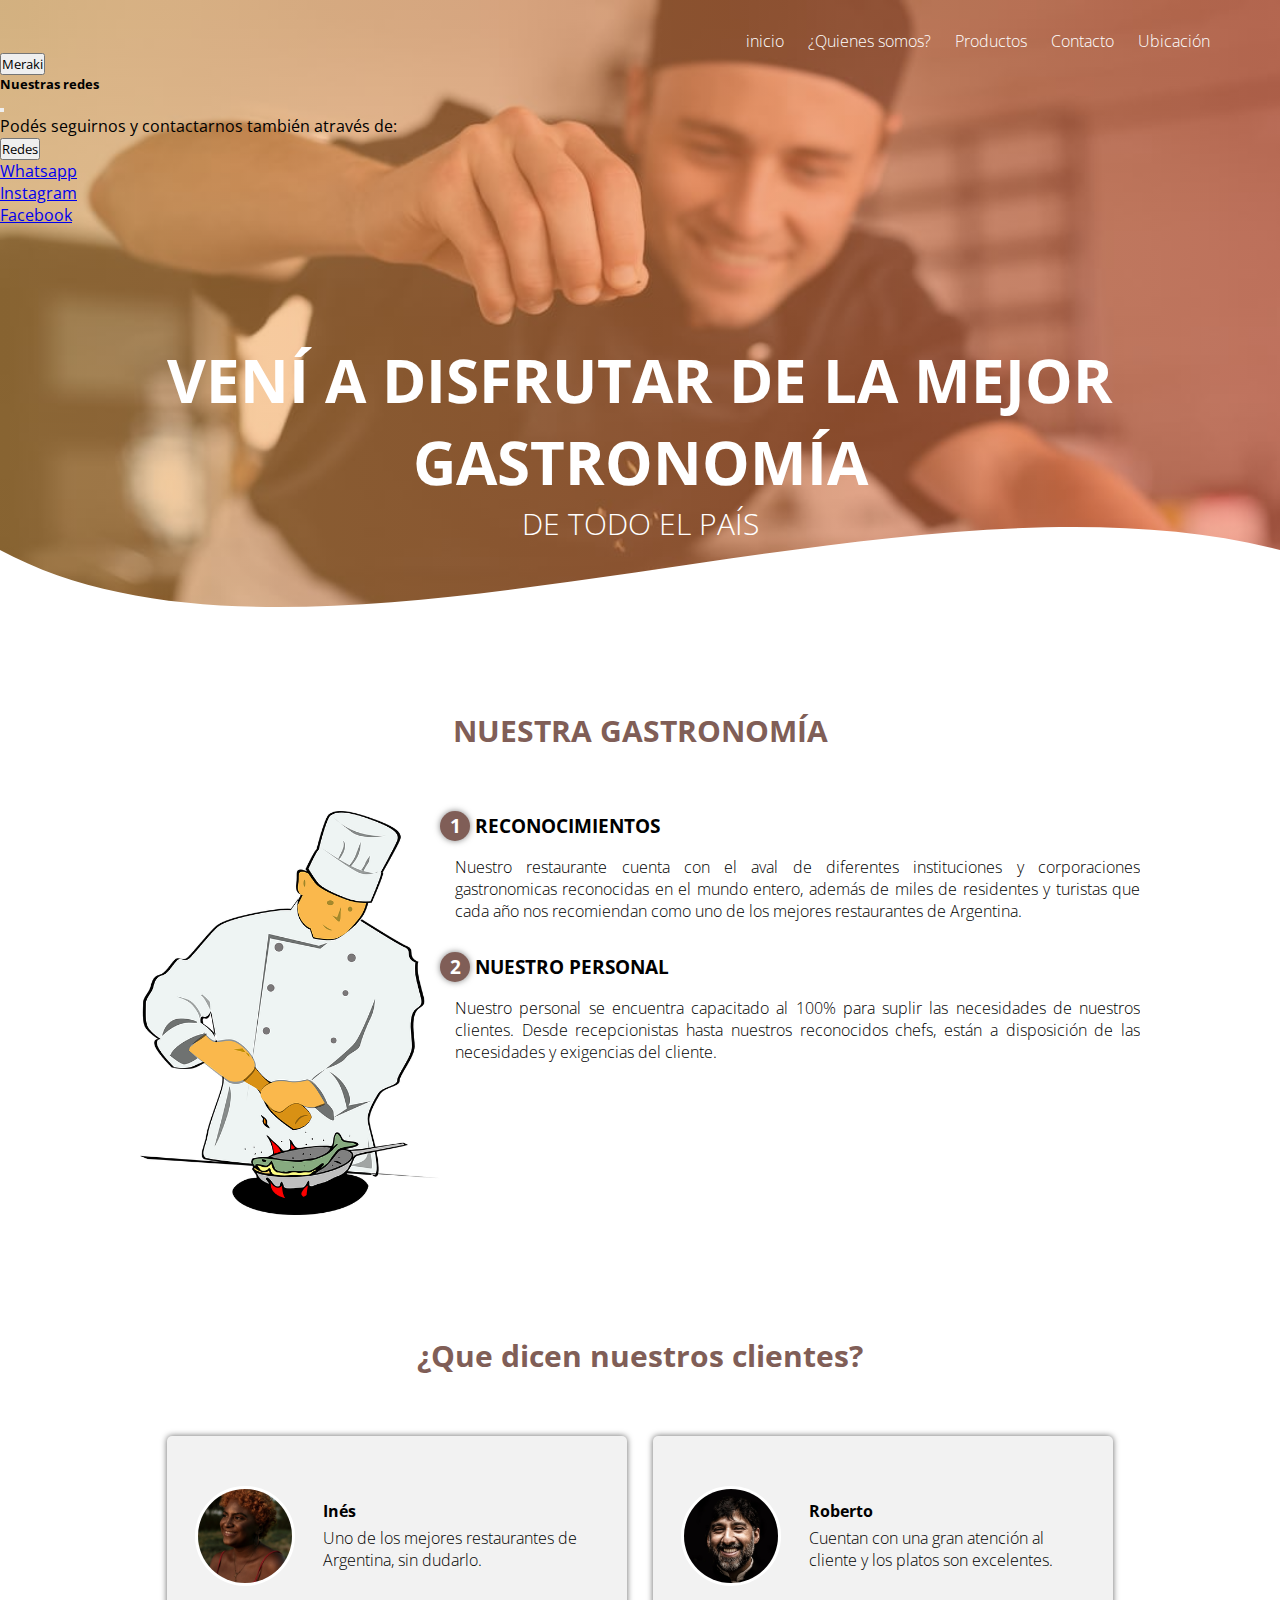
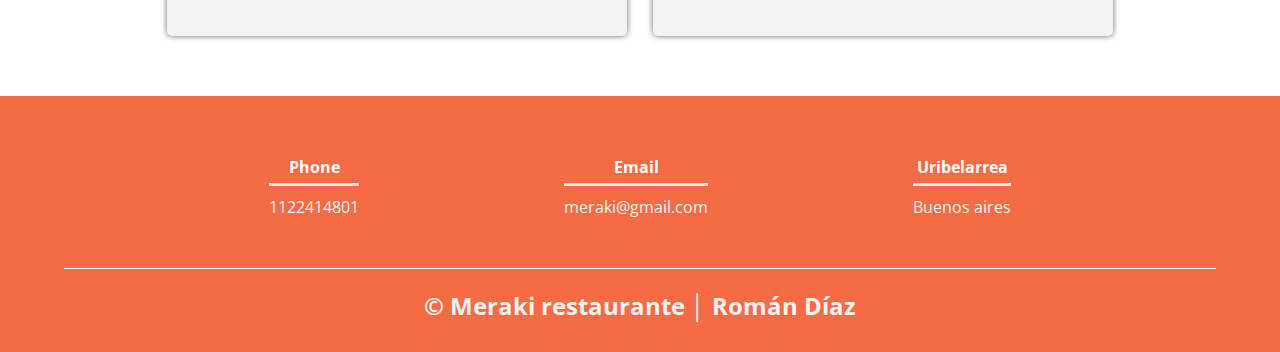
<file: index.html>
<!DOCTYPE html>
<html lang="en">
<head>
    <meta charset="UTF-8">
    <meta http-equiv="X-UA-Compatible" content="IE=edge">
    <meta name="viewport" content="width=device-width, initial-scale=1.0">
    <title>Meraki</title>
    <meta name="description" content="Restaurante dedicado a la gastronomía nacional e internacional">
    <meta name="keywords" content="gastronomía, comida, chefs, uribelarrea, tragos, restaurantes">
    <link href="https://cdn.jsdelivr.net/npm/bootstrap@5.0.2/dist/css/bootstrap.min.css" rel="stylesheet" integrity="sha384-EVSTQN3/azprG1Anm3QDgpJLIm9Nao0Yz1ztcQTwFspd3yD65VohhpuuCOmLASjC" crossorigin="anonymous">
    <link rel="shortcut icon" href="../preentrega-3-roman-diaz-main/img/Letter-M-PNG-High-Quality-Image.png" type="image/x-icon">
    <link rel="preconnect" href="https://fonts.googleapis.com">
<link rel="preconnect" href="https://fonts.gstatic.com" crossorigin>
<link href="https://fonts.googleapis.com/css2?family=Open+Sans:wght@300&display=swap" rel="stylesheet">
<link rel="stylesheet" href="./css/styles.css">

</head>
    <body>
        <header>
            <nav>
                <a href="#">inicio<a href=""></a>
                <a href="./html/quienes somos.html" >¿Quienes somos?<a href=""></a>
                <a href="./html/productos.html" >Productos<a href=""></a>
                <a href="./html/contacto.html" >Contacto<a href=""></a>
                <a href="./html/ubicacion.html" >Ubicación<a href=""></a> 
            </nav>
            
            <button 
                class="btn btn-secondary mt-0 ms-5" 
                type="button" data-bs-toggle="offcanvas" 
                data-bs-target="#offcanvas" aria-controls="offcanvas">
                Meraki
            </button>

                <div class="offcanvas offcanvas-start" tabindex="-1" id="offcanvas" aria-labelledby="offcanvasLabel">
                <div class="offcanvas-header">
                    <h5 class="offcanvas-title">Nuestras redes</h5>
                    <button type="button" class="btn-close text-reset" data-bs-dismiss="offcanvas" aria-label="Close"></button>
                </div>
                <div class="offcanvas-body">
                    <div>
                        Podés seguirnos y contactarnos también através de:
                    </div>
                        <div class="dropdown mt-4">
                        <button 
                            class="btn btn-secondary dropdown-toggle" type="button"
                            data-bs-toggle="dropdown" id="dropdownMenu"
                        >
                            Redes
                        </button>
                        <ul class="dropdown-menu" aria-labelledby="dropdownMenu">
                            <li><a href="https://www.whatsapp.com/?lang=es" class="dropdown-item" target="_blank">Whatsapp</a></li>
                            <li><a href="https://www.instagram.com/" class="dropdown-item" target="_blank">Instagram</a></li>
                            <li><a href="https://www.facebook.com/" class="dropdown-item" target="_blank">Facebook</a></li>
                        </ul>
                        </div>
                    </div>
                </div>
            
            <script src="https://cdn.jsdelivr.net/npm/bootstrap@5.0.2/dist/js/bootstrap.bundle.min.js" integrity="sha384-MrcW6ZMFYlzcLA8Nl+NtUVF0sA7MsXsP1UyJoMp4YLEuNSfAP+JcXn/tWtIaxVXM" crossorigin="anonymous"></script>
        </body>
    </html>


            <section class="textos-header">
                <h1>VENÍ A DISFRUTAR DE LA MEJOR GASTRONOMÍA</h1>
                <h2>DE TODO EL PAÍS</h2>
            </section>
                <div class="wave" style="height: 150px; overflow: hidden;" ><svg viewBox="0 0 500 150" preserveAspectRatio="none" style="height: 100%; width: 100%;"><path d="M0.00,49.98 C122.17,218.59 349.20,-49.98 500.00,49.98 L500.00,150.00 L0.00,150.00 Z" style="stroke: none; fill: #fff
                ;"></path></svg></div>


        </header>
            <main>
                <section class="contenedor sobre-nosotros">
                    <h2 class="titulo">NUESTRA GASTRONOMÍA</h2>
                        <div class="contenedor-sobre-nosotros">
                        <img src="./img/chef-311680_960_720 (1).png" alt="imagen de chef cocinando" class="imagen-about-us">
                    <div class="contenido-textos">
                        <h3><span>1</span>RECONOCIMIENTOS</h3>
                        <p>Nuestro restaurante cuenta con el aval de diferentes instituciones y corporaciones gastronomicas reconocidas en el mundo entero, además de miles de residentes y turistas que cada año nos recomiendan como uno de los mejores restaurantes de Argentina.</p>
                        <h3><span>2</span>NUESTRO PERSONAL</h3>
                        <p>Nuestro personal se encuentra capacitado al 100% para suplir las necesidades de nuestros clientes. Desde recepcionistas hasta nuestros reconocidos chefs, están a disposición de las necesidades y exigencias del cliente.</p>
                    </div>
                </div>

            
            
            </div>
        </section>
        <section class="clientes contenedor">
            <h2 class="titulo">¿Que dicen nuestros clientes?</h2>
                <div class="custom-cards">
                    <div class="custom-card">
                    <img src="./img/faceuno.jpg" alt="imagen de un cliente">
                    <div class="contenido-texto-card">
                        <h4>Inés</h4>
                        <p>Uno de los mejores restaurantes de Argentina, sin dudarlo.</p>
                </div>
                </div>
                <div class="custom-card">
                    <img src="./img/facedos.jpg" alt="imagen de un cliente">
                    <div class="contenido-texto-card">
                        <h4>Roberto</h4>
                        <p>Cuentan con una gran atención al cliente y los platos son excelentes.</p>
                    </div>
                </div>
            </div>
        </section>
        
        </div>
        </main> 
        <footer>
                <div class="contenedor-footer">
                        <div class="content-foo">
                        <h4>Phone</h4>
                        <p>1122414801</p>
                    </div>
                        <div class="content-foo">
                        <h4>Email</h4>
                        <p>meraki@gmail.com</p>
                    </div>
                    <div class="content-foo">
                        <h4>Uribelarrea</h4>
                        <p>Buenos aires</p>
                    </div>
                </div>
            <h2 class="titulo-final">
                &copy; Meraki restaurante │ Román Díaz	
            </h2>
        </footer>
    </body>
</html>
</file>
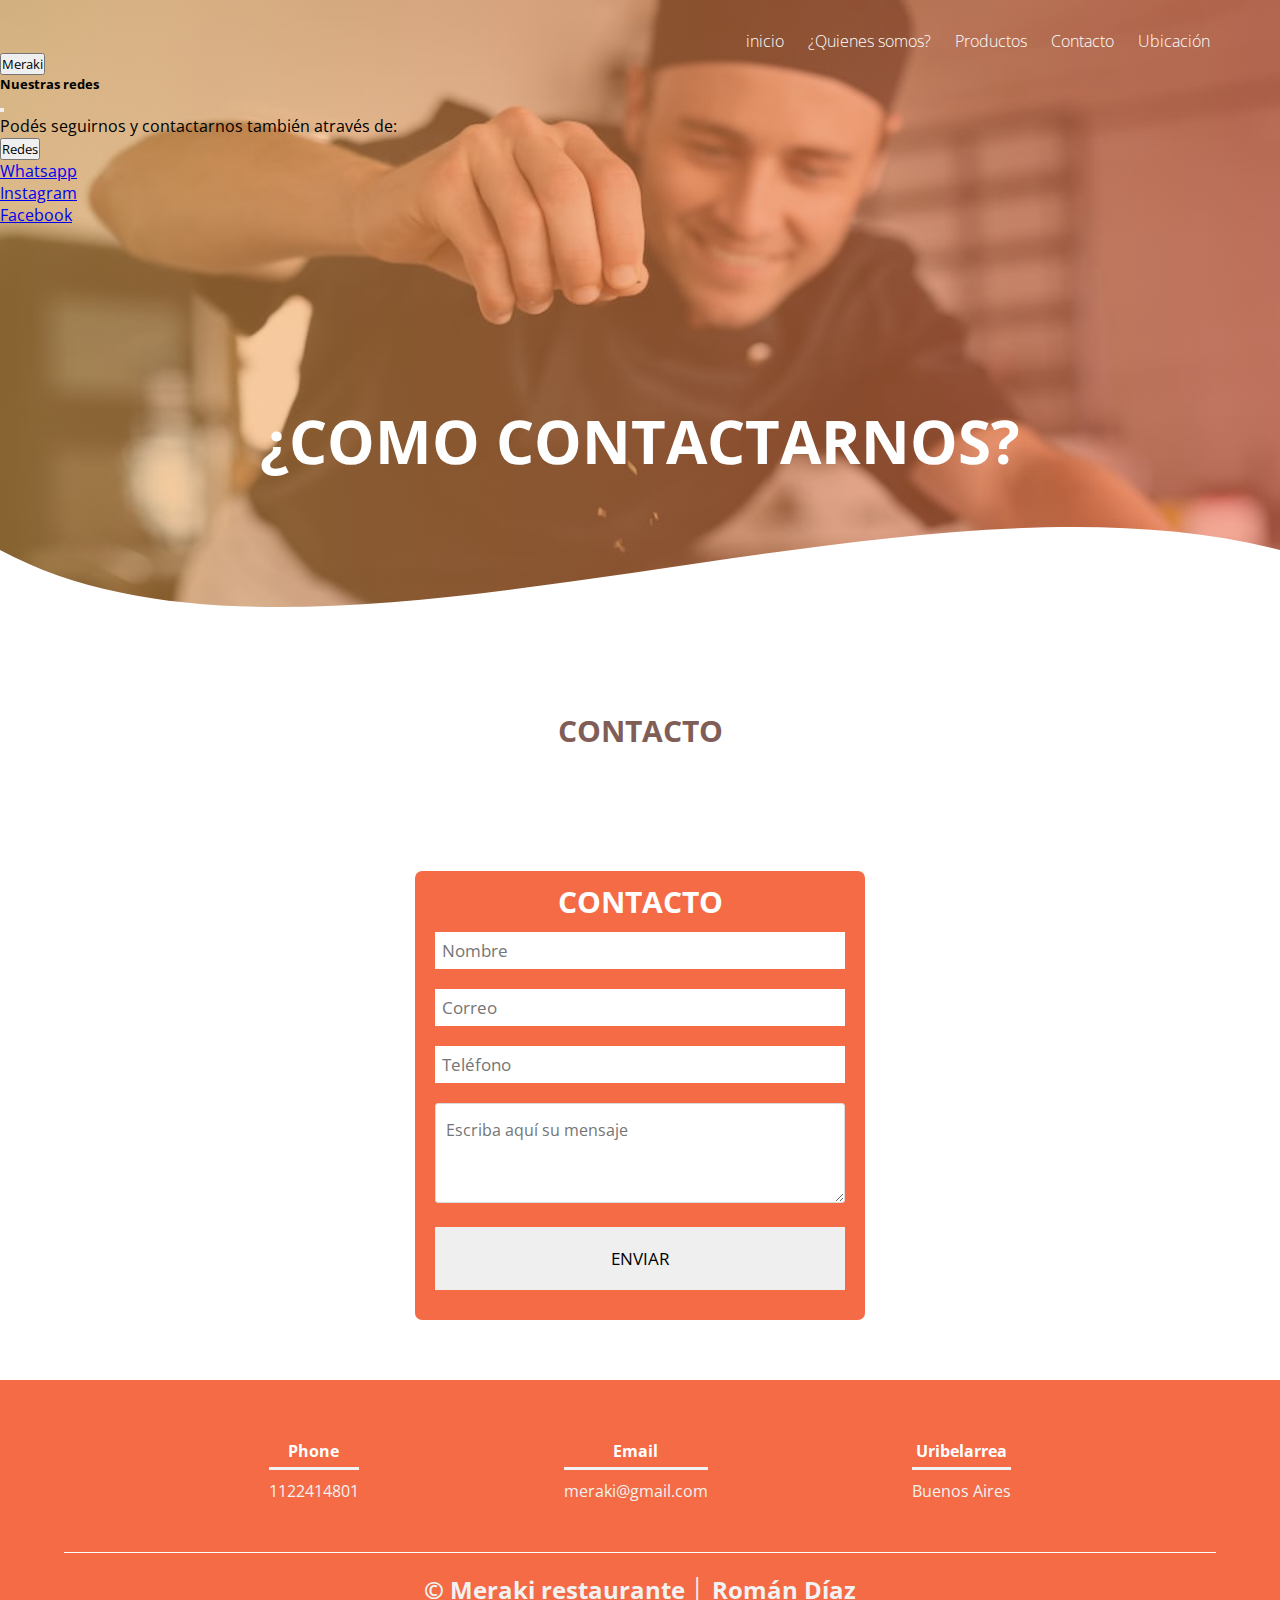
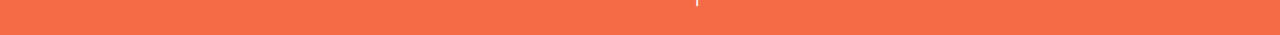
<file: html/contacto.html>
<!DOCTYPE html>
<html lang="en">
<head>
    <meta charset="UTF-8">
    <meta http-equiv="X-UA-Compatible" content="IE=edge">
    <meta name="viewport" content="width=device-width, initial-scale=1.0">
    <title>Meraki</title>

    <link href="https://cdn.jsdelivr.net/npm/bootstrap@5.0.2/dist/css/bootstrap.min.css" rel="stylesheet" integrity="sha384-EVSTQN3/azprG1Anm3QDgpJLIm9Nao0Yz1ztcQTwFspd3yD65VohhpuuCOmLASjC" crossorigin="anonymous">
    <link rel="shortcut icon" href="../img/Letter-M-PNG-High-Quality-Image.png" type="image/x-icon">
    <link rel="preconnect" href="https://fonts.googleapis.com">
    <link rel="preconnect" href="https://fonts.gstatic.com" crossorigin>
    <link href="https://fonts.googleapis.com/css2?family=Open+Sans:wght@300&display=swap" rel="stylesheet">
    <link rel="stylesheet" href="../css/styles.css">

</head>
    <body>
        <header>
            <nav>
                <a href="../index.html" >inicio<a href=""></a>
                <a href="quienes somos.html" >¿Quienes somos?<a href=""></a>
                <a href="./productos.html" >Productos<a href=""></a>
                <a href="#">Contacto<a href=""></a>
                <a href="./ubicacion.html" >Ubicación<a href=""></a>
            </nav>

            <button 
                class="btn btn-secondary mt-0 ms-5" 
                type="button" data-bs-toggle="offcanvas" 
                data-bs-target="#offcanvas" aria-controls="offcanvas">
                Meraki
            </button>

            <div class="offcanvas offcanvas-start" tabindex="-1" id="offcanvas" aria-labelledby="offcanvasLabel">
                    <div class="offcanvas-header">
                    <h5 class="offcanvas-title">Nuestras redes</h5>
                    <button type="button" class="btn-close text-reset" data-bs-dismiss="offcanvas" aria-label="Close"></button>
            </div>
                <div class="offcanvas-body">
                    <div>
                        Podés seguirnos y contactarnos también através de:
                    </div>
                    <div class="dropdown mt-4">
                        <button 
                            class="btn btn-secondary dropdown-toggle" type="button"
                            data-bs-toggle="dropdown" id="dropdownMenu"
                        >
                            Redes
                        </button>
                        <ul class="dropdown-menu" aria-labelledby="dropdownMenu">
                            <li><a href="https://www.whatsapp.com/?lang=es" class="dropdown-item" target="_blank">Whatsapp</a></li>
                            <li><a href="https://www.instagram.com/" class="dropdown-item" target="_blank">Instagram</a></li>
                            <li><a href="https://www.facebook.com/" class="dropdown-item" target="_blank">Facebook</a></li>
                        </ul>
                    </div>
                </div>
            </div>
            
            <script src="https://cdn.jsdelivr.net/npm/bootstrap@5.0.2/dist/js/bootstrap.bundle.min.js" integrity="sha384-MrcW6ZMFYlzcLA8Nl+NtUVF0sA7MsXsP1UyJoMp4YLEuNSfAP+JcXn/tWtIaxVXM" crossorigin="anonymous"></script>
            <section class="textos-header">
                <h1>¿COMO CONTACTARNOS?</h1>
                <h2></h2>
            </section>
            <div class="wave" style="height: 150px; overflow: hidden;" ><svg viewBox="0 0 500 150" preserveAspectRatio="none" style="height: 100%; width: 100%;"><path d="M0.00,49.98 C122.17,218.59 349.20,-49.98 500.00,49.98 L500.00,150.00 L0.00,150.00 Z" style="stroke: none; fill: #fff
                ;"></path></svg></div>
        </header>
            <div>
                <main>
                        <section class="contenedor sobre-nosotros">
                        <h2 class="titulo">CONTACTO</h2>
                        <div class="contenedor-sobre-nosotros"></div>
                </main>
                    <form action="">
                        <h2>CONTACTO</h2>
                            <input type="text" name="nombre" placeholder="Nombre">
                            <input type="text" name="correo" placeholder="Correo">
                            <input type="text" name="telefono" placeholder="Teléfono">
                            <textarea name="mensaje" placeholder="Escriba aquí su mensaje"></textarea>
                        <input type="button" value="ENVIAR" id="boton">
                    </form>
            </div>
        <footer>
            <div class="contenedor-footer">
                <div class="content-foo">
                    <h4>Phone</h4>
                    <p>1122414801</p>
                </div>
                <div class="content-foo">
                    <h4>Email</h4>
                    <p>meraki@gmail.com</p>
                </div>
                <div class="content-foo">
                    <h4>Uribelarrea</h4>
                    <p>Buenos Aires</p>
                </div>
            </div>
            <h2 class="titulo-final">
                &copy; Meraki restaurante │ Román Díaz	
            </h2>
        </footer>
    </body>
</html>
</file>
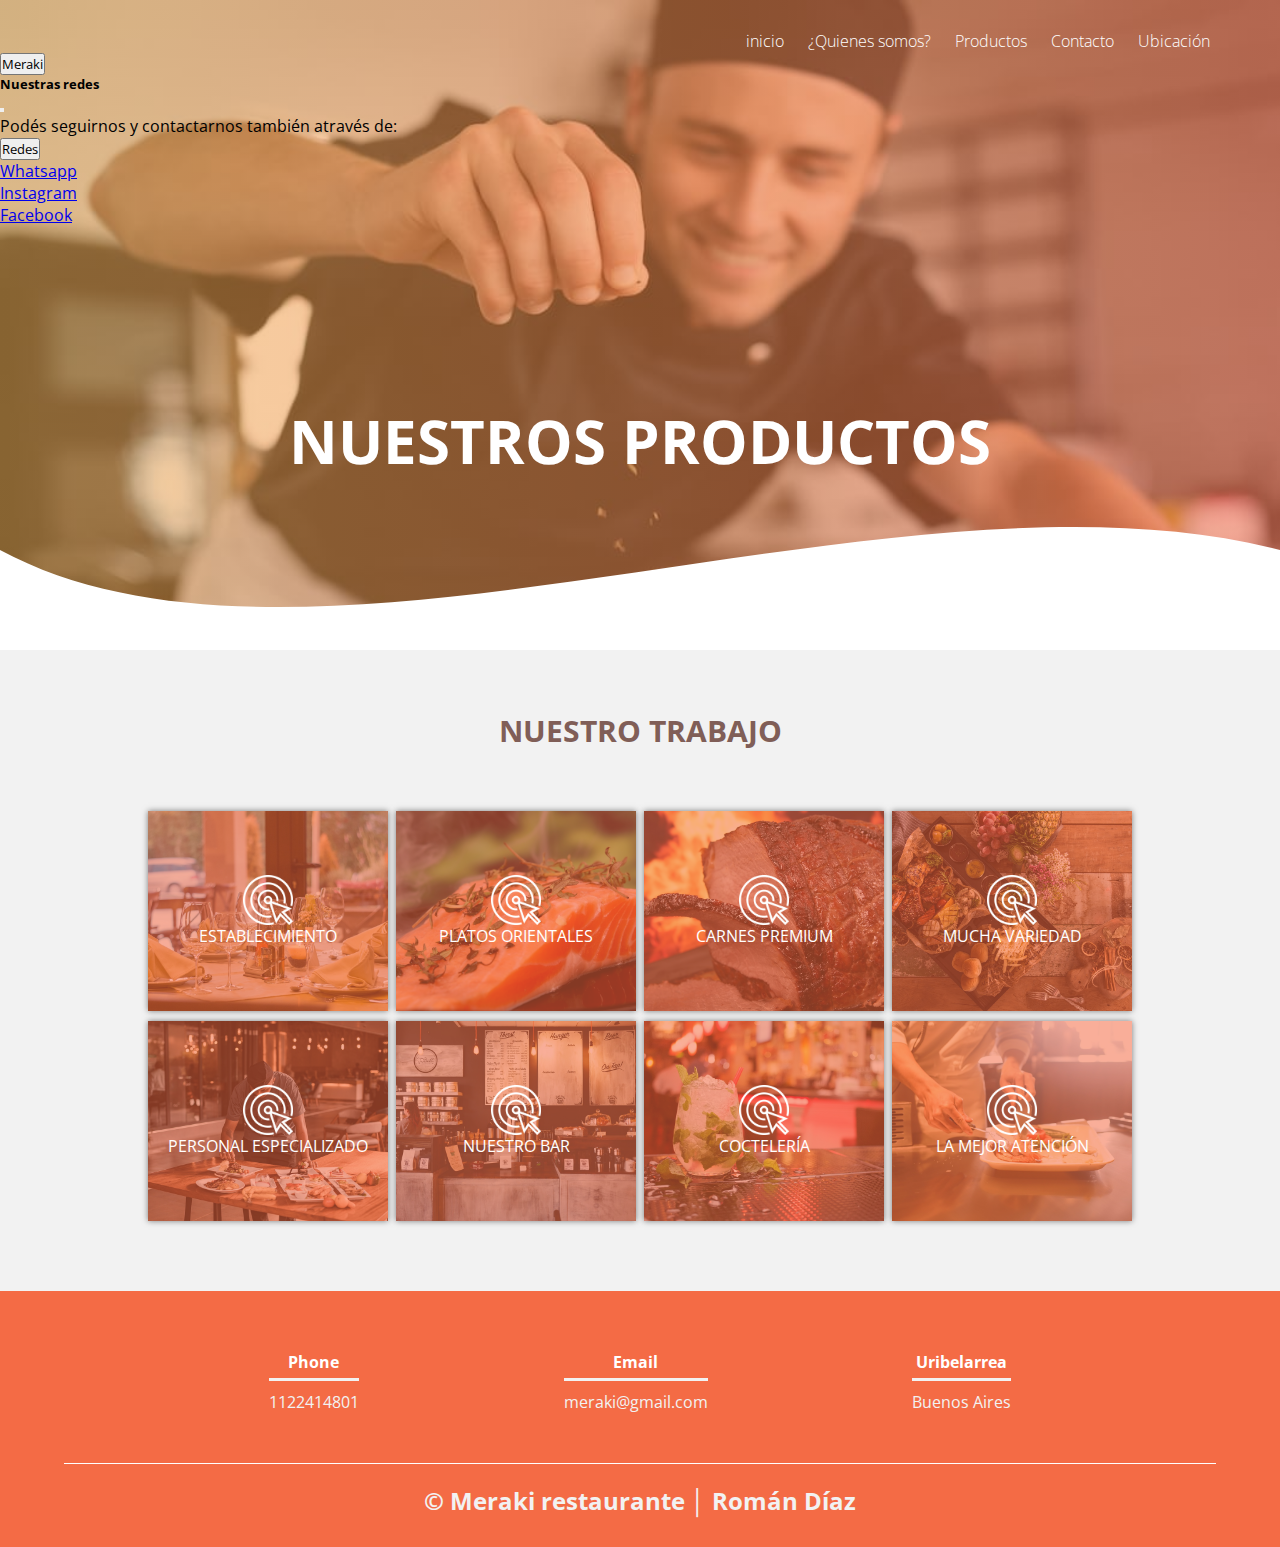
<file: html/productos.html>
<!DOCTYPE html>
<html lang="en">
<head>
    <meta charset="UTF-8">
    <meta http-equiv="X-UA-Compatible" content="IE=edge">
    <meta name="viewport" content="width=device-width, initial-scale=1.0">
    <title>Meraki</title>

    <link href="https://cdn.jsdelivr.net/npm/bootstrap@5.0.2/dist/css/bootstrap.min.css" rel="stylesheet" integrity="sha384-EVSTQN3/azprG1Anm3QDgpJLIm9Nao0Yz1ztcQTwFspd3yD65VohhpuuCOmLASjC" crossorigin="anonymous">
    <link rel="shortcut icon" href="../img/Letter-M-PNG-High-Quality-Image.png" type="image/x-icon">
    <link rel="preconnect" href="https://fonts.googleapis.com">
    <link rel="preconnect" href="https://fonts.gstatic.com" crossorigin>
    <link href="https://fonts.googleapis.com/css2?family=Open+Sans:wght@300&display=swap" rel="stylesheet">
    <link rel="stylesheet" href="../css/styles.css">
</head>
    <body>
        <header>
            <nav>
                <a href="../index.html" >inicio<a href=""></a>
                <a href="quienes somos.html" >¿Quienes somos?<a href=""></a>
                <a href="#">Productos<a href=""></a>
                <a href="./contacto.html" >Contacto<a href=""></a>
                <a href="./ubicacion.html" >Ubicación<a href=""></a>
            </nav> 
            <button 
                class="btn btn-secondary mt-0 ms-5" 
                type="button" data-bs-toggle="offcanvas" 
                data-bs-target="#offcanvas" aria-controls="offcanvas">
                Meraki
            </button>

            <div class="offcanvas offcanvas-start" tabindex="-1" id="offcanvas" aria-labelledby="offcanvasLabel">
                <div class="offcanvas-header">
                    <h5 class="offcanvas-title">Nuestras redes</h5>
                    <button type="button" class="btn-close text-reset" data-bs-dismiss="offcanvas" aria-label="Close"></button>
                    </div>
                        <div class="offcanvas-body">
                            <div>
                                Podés seguirnos y contactarnos también através de:
                            </div>
                        <div class="dropdown mt-4">
                        <button 
                            class="btn btn-secondary dropdown-toggle" type="button"
                            data-bs-toggle="dropdown" id="dropdownMenu"
                            >
                                Redes
                        </button>
                            <ul class="dropdown-menu" aria-labelledby="dropdownMenu">
                                <li><a href="https://www.whatsapp.com/?lang=es" class="dropdown-item" target="_blank">Whatsapp</a></li>
                                <li><a href="https://www.instagram.com/" class="dropdown-item" target="_blank">Instagram</a></li>
                                <li><a href="https://www.facebook.com/" class="dropdown-item" target="_blank">Facebook</a></li>
                            </ul>
                    </div>
                </div>
            </div>
            
            <script src="https://cdn.jsdelivr.net/npm/bootstrap@5.0.2/dist/js/bootstrap.bundle.min.js" integrity="sha384-MrcW6ZMFYlzcLA8Nl+NtUVF0sA7MsXsP1UyJoMp4YLEuNSfAP+JcXn/tWtIaxVXM" crossorigin="anonymous"></script>


            <section class="textos-header">
                <h1>NUESTROS PRODUCTOS</h1>
                <h2></h2>
            </section>
            <div class="wave" style="height: 150px; overflow: hidden;" ><svg viewBox="0 0 500 150" preserveAspectRatio="none" style="height: 100%; width: 100%;"><path d="M0.00,49.98 C122.17,218.59 349.20,-49.98 500.00,49.98 L500.00,150.00 L0.00,150.00 Z" style="stroke: none; fill: #fff
                ;"></path></svg></div>
        </header>
            <main>
                </section>
                    <section class="portafolio">
                        <div class="contenedor">
                        <h2 class="titulo">NUESTRO TRABAJO</h2>
                        <div class="galeria-port">
                        <div class="imagen-port">
                            <img src="../img/imguno.jpg" alt="imagen de la mesa de uno de nuestros establecimientos">
                            <div class="hover-galeria">
                                <img src="../img/icono1.png" alt="">
                                <p>ESTABLECIMIENTO</p>
                            </div>
                        </div>
                        <div class="imagen-port">
                            <img src="../img/imgdos.jpg" alt="imagen de un plato oriental">
                            <div class="hover-galeria">
                                <img src="../img/icono1.png" alt="">
                                <p>PLATOS ORIENTALES</p>
                            </div>
                        </div>
                        <div class="imagen-port">
                            <img src="../img/imgtres.jpg" alt="imagen de carne">
                            <div class="hover-galeria">
                                <img src="../img/icono1.png" alt="">
                                <p>CARNES PREMIUM</p>
                            </div>
                        </div>
                        <div class="imagen-port">
                            <img src="../img/imgcuadtro.jpg" alt="imagen de un plato de nuestro restaurante">
                            <div class="hover-galeria">
                                <img src="../img/icono1.png" alt="">
                                <p>MUCHA VARIEDAD</p>
                            </div>
                        </div>
                        <div class="imagen-port">
                            <img src="../img/imagencinco.jpg" alt="imagen de un nuestro personal">
                            <div class="hover-galeria">
                                <img src="../img/icono1.png" alt="">
                                <p>PERSONAL ESPECIALIZADO</p>
                            </div>
                        </div>
                        <div class="imagen-port">
                            <img src="../img/imagenseis.jpg" alt="imagen de nuestro bar">
                            <div class="hover-galeria">
                                <img src="../img/icono1.png" alt="">
                                <p>NUESTRO BAR</p>
                            </div>
                        </div>
                        <div class="imagen-port">
                            <img src="../img/imagensiente.jpg" alt="imagen de un trago">
                            <div class="hover-galeria">
                                <img src="../img/icono1.png" alt="">
                                <p>COCTELERÍA</p>
                            </div>
                        </div>
                        <div class="imagen-port">
                            <img src="../img/imagnocho.jpg" alt="imagen de un plato nuestro">
                            <div class="hover-galeria">
                                <img src="../img/icono1.png" alt="">
                                <p>LA MEJOR ATENCIÓN</p>
                            </div>
                        </div>
                    
                    </div>
            </main>
        <footer>
            <div class="contenedor-footer">
                <div class="content-foo">
                    <h4>Phone</h4>
                    <p>1122414801</p>
                </div>
                <div class="content-foo">
                    <h4>Email</h4>
                    <p>meraki@gmail.com</p>
                </div>
                <div class="content-foo">
                    <h4>Uribelarrea</h4>
                    <p>Buenos Aires</p>
                </div>
            </div>
            <h2 class="titulo-final">
                &copy; Meraki restaurante │ Román Díaz	
            </h2>
        </footer>
        </html>
    </body>

</html>
</file>
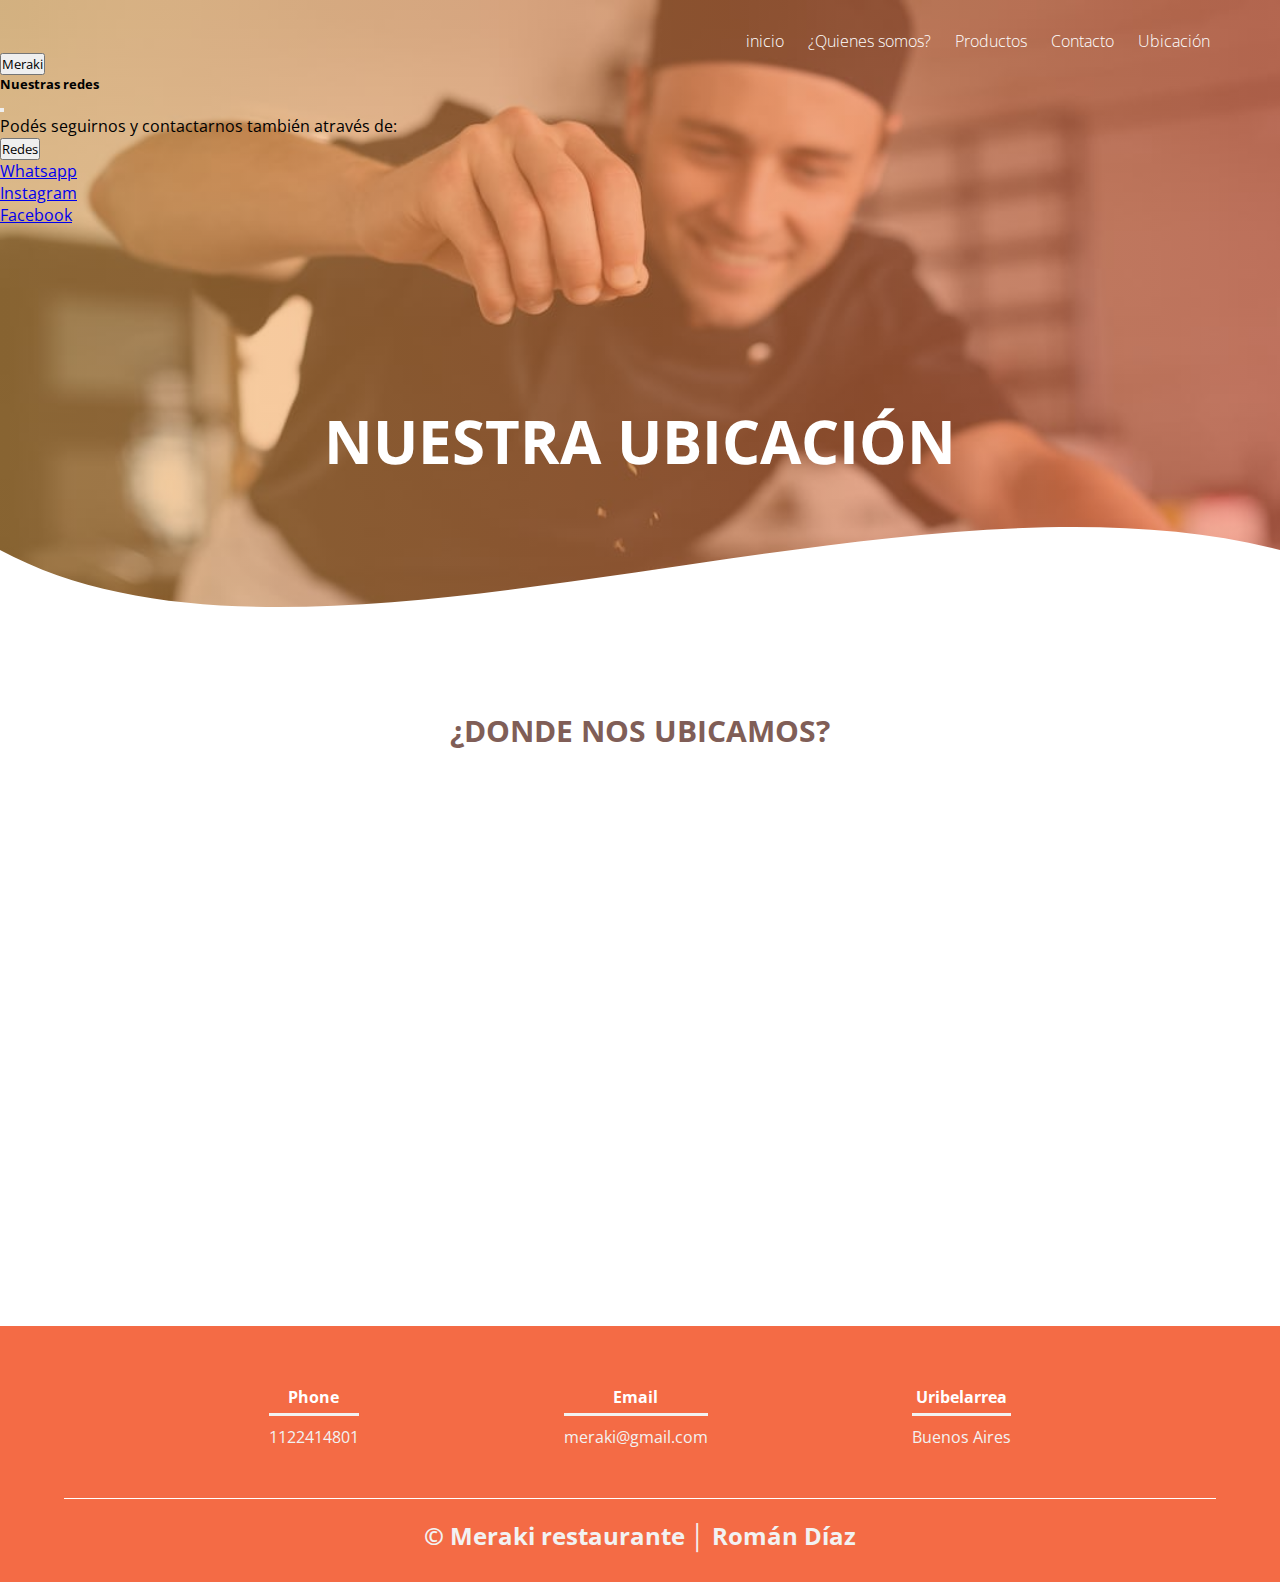
<file: html/ubicacion.html>
<!DOCTYPE html>
<html lang="en">
<head>
    <meta charset="UTF-8">
    <meta http-equiv="X-UA-Compatible" content="IE=edge">
    <meta name="viewport" content="width=device-width, initial-scale=1.0">
    <title>Meraki</title>
    <link href="https://cdn.jsdelivr.net/npm/bootstrap@5.0.2/dist/css/bootstrap.min.css" rel="stylesheet" integrity="sha384-EVSTQN3/azprG1Anm3QDgpJLIm9Nao0Yz1ztcQTwFspd3yD65VohhpuuCOmLASjC" crossorigin="anonymous">
    <link rel="shortcut icon" href="../img/Letter-M-PNG-High-Quality-Image.png" type="image/x-icon">
    <link rel="preconnect" href="https://fonts.googleapis.com">
    <link rel="preconnect" href="https://fonts.gstatic.com" crossorigin>
    <link href="https://fonts.googleapis.com/css2?family=Open+Sans:wght@300&display=swap" rel="stylesheet">
    <link rel="stylesheet" href="../css/styles.css">
</head>
    <body>
        <header>
            <nav>
                <a href="../index.html" >inicio<a href=""></a>
                <a href="./quienes somos.html" >¿Quienes somos?<a href=""></a>
                <a href="./productos.html" >Productos<a href=""></a>
                <a href="./contacto.html" >Contacto<a href=""></a>
                <a href="#">Ubicación<a href=""></a>
            </nav>

            <button 
                class="btn btn-secondary mt-0 ms-5" 
                type="button" data-bs-toggle="offcanvas" 
                data-bs-target="#offcanvas" aria-controls="offcanvas">
                Meraki
            </button>

            <div class="offcanvas offcanvas-start" tabindex="-1" id="offcanvas" aria-labelledby="offcanvasLabel">
                <div class="offcanvas-header">
                    <h5 class="offcanvas-title">Nuestras redes</h5>
                    <button type="button" class="btn-close text-reset" data-bs-dismiss="offcanvas" aria-label="Close"></button>
                </div>
            <div class="offcanvas-body">
                    <div>
                        Podés seguirnos y contactarnos también através de:
                    </div>
                    <div class="dropdown mt-4">
                        <button 
                            class="btn btn-secondary dropdown-toggle" type="button"
                            data-bs-toggle="dropdown" id="dropdownMenu"
                        >
                            Redes
                        </button>
                        <ul class="dropdown-menu" aria-labelledby="dropdownMenu">
                            <li><a href="https://www.whatsapp.com/?lang=es" class="dropdown-item" target="_blank">Whatsapp</a></li>
                            <li><a href="https://www.instagram.com/" class="dropdown-item" target="_blank">Instagram</a></li>
                            <li><a href="https://www.facebook.com/" class="dropdown-item" target="_blank">Facebook</a></li>
                        </ul>
                    </div>
                </div>
            </div>
            
            <script src="https://cdn.jsdelivr.net/npm/bootstrap@5.0.2/dist/js/bootstrap.bundle.min.js" integrity="sha384-MrcW6ZMFYlzcLA8Nl+NtUVF0sA7MsXsP1UyJoMp4YLEuNSfAP+JcXn/tWtIaxVXM" crossorigin="anonymous"></script>
            <section class="textos-header">
                <h1>NUESTRA UBICACIÓN</h1>
                <h2></h2>
            </section>
            <div class="wave" style="height: 150px; overflow: hidden;" ><svg viewBox="0 0 500 150" preserveAspectRatio="none" style="height: 100%; width: 100%;"><path d="M0.00,49.98 C122.17,218.59 349.20,-49.98 500.00,49.98 L500.00,150.00 L0.00,150.00 Z" style="stroke: none; fill: #fff
                ;"></path></svg></div>
        </header>
            <main>
                <section class="contenedor sobre-nosotros">
                    <h2 class="titulo">¿DONDE NOS UBICAMOS?</h2>
                        <div class="contenedor-sobre-nosotros">
                        <div class="google_maps">
                            <iframe src="https://www.google.com/maps/embed?pb=!1m18!1m12!1m3!1d13053.77035075393!2d-58.90254461283198!3d-35.120627285259076!2m3!1f0!2f0!3f0!3m2!1i1024!2i768!4f13.1!3m3!1m2!1s0x95bd1b669810ef95%3A0x2548a76d1d13b541!2sUribelarrea%2C%20Provincia%20de%20Buenos%20Aires!5e0!3m2!1ses!2sar!4v1677023333925!5m2!1ses!2sar" width="600" height="450" style="border:0;" allowfullscreen="" loading="lazy" referrerpolicy="no-referrer-when-downgrade"></iframe>
                                </div>
                            
                        </div>
                    </div>
            </main>
        <footer>
            <div class="contenedor-footer">
                <div class="content-foo">
                    <h4>Phone</h4>
                    <p>1122414801</p>
                </div>
                <div class="content-foo">
                    <h4>Email</h4>
                    <p>meraki@gmail.com</p>
                </div>
                <div class="content-foo">
                    <h4>Uribelarrea</h4>
                    <p>Buenos Aires</p>
                </div>
            </div>
            <h2 class="titulo-final">
                &copy; Meraki restaurante │ Román Díaz	
            </h2>
        </footer>
    </body>
</html>
</file>
<file: css/styles.css>
@charset "UTF-8";
@import url("https://fonts.googleapis.com/css2?family=Open+Sans:wght@400;700&display=swap");
* {
  padding: 0;
  margin: 0;
  box-sizing: border-box;
}

body {
  font-family: "Open Sans", sans-serif;
}

.contenedor {
  padding: 60px 0;
  width: 90%;
  max-width: 1000px;
  margin: auto;
  overflow: hidden;
}

.titulo {
  color: #805e57;
  font-size: 30px;
  text-align: center;
  margin-bottom: 60px;
}

header {
  width: 100%;
  height: 650px;
  background: #f46b45; /* fallback for old browsers */
  background: -webkit-linear-gradient(to right, hsla(35, 83%, 61%, 0.521), hsla(13, 89%, 61%, 0.541)), url(../img/bigstock-Male-caucasian-chef-adding-sal-397871480-1.jpg); /* Chrome 10-25, Safari 5.1-6 */
  background: linear-gradient(to right, hsla(35, 83%, 61%, 0.521), hsla(13, 89%, 61%, 0.541)), url(../img/bigstock-Male-caucasian-chef-adding-sal-397871480-1.jpg);
}

header {
  background-size: cover;
  background-attachment: fixed;
  position: relative;
}

nav {
  text-align: right;
  padding: 30px 50px 0 0;
}

nav > a {
  color: hsl(0, 0%, 100%);
  font-weight: 300;
  text-decoration: none;
  margin-right: 10px;
}

nav > a:hover {
  text-decoration: underline;
}

header .textos-header {
  display: flex;
  height: 430px;
  width: 100%;
  align-items: center;
  justify-content: center;
  flex-direction: column;
  text-align: center;
}

.textos-header h1 {
  font-size: 60px;
  color: hsl(0, 0%, 100%);
}

.textos-header h2 {
  font-size: 30px;
  font-weight: 300;
  color: #fff;
}

.wave {
  position: absolute;
  bottom: 0%;
  width: 100%;
}

.contenedor-sobre-nosotros {
  display: flex;
  justify-content: space-evenly;
}

.imagen-about-us {
  width: 30%;
}

.contenido-textos h3 {
  margin-bottom: 15px;
}

.contenido-textos h3 span {
  background: #805e57;
  color: #fff;
  border-radius: 50%;
  display: inline-block;
  text-align: center;
  width: 30px;
  height: 30px;
  padding: 2px;
  box-shadow: 0 0 6px 0 rgba(0, 0, 0, 0.5);
  margin-right: 5px;
}

.contenido-textos p {
  padding: 0 0 30px 15px;
  font-weight: 300;
  text-align: justify;
}

form {
  margin: auto;
  width: 450px;
  background: #f46b45;
  padding: 10px 20px;
  box-sizing: border-box;
  margin-bottom: 60px;
  border-radius: 7px;
  font-family: monospace;
}

form h2 {
  color: #fff;
  text-align: center;
  margin: 0%;
  font-size: 30px;
  margin-bottom: 10px;
}

form input, textarea {
  width: 100%;
  margin-bottom: 20px;
  padding: 7px;
  box-sizing: border-box;
  font-size: 17px;
  border: none;
}

textarea {
  min-height: 100px;
  max-height: 200px;
  max-width: 100%;
}

#boton {
  padding: 20px;
}

#boton:hover {
  cursor: pointer;
}

* {
  margin: 0;
  padding: 0;
  box-sizing: border-box;
  font-family: "Open Sans", sans-serif;
}

.container-form {
  width: 100%;
  max-width: 700px;
  margin: auto;
  display: grid;
  grid-template-columns: repeat(2, 1fr);
  grid-gap: 50px;
  margin-top: 90px;
}

.container-form h2 {
  margin-bottom: 15px;
  font-size: 35px;
}

.container-form p {
  font-size: 17px;
  line-height: 1.6;
  margin-bottom: 30px;
}

.container-form a {
  font-size: 17px;
  display: inline-block;
  text-decoration: none;
  width: 100%;
  margin-bottom: 15px;
  color: black;
  font-weight: 700;
}

.container-form a i {
  color: orange;
  margin-right: 10px;
}

.container-form form .campo, textarea {
  width: 100%;
  padding: 15px 10px;
  font-size: 16px;
  border: 1px solid #dbdbdb;
  margin-bottom: 20px;
  border-radius: 3px;
  outline: 0px;
}

.container-form form textarea {
  max-width: 530px;
  min-width: 530px;
  min-height: 140px;
  max-height: 150px;
}

.container-form .btn-enviar {
  padding: 15px;
  font-size: 16px;
  border: none;
  outline: 0px;
  background: orange;
  color: white;
  border-radius: 3px;
  cursor: pointer;
  transition: all 300ms ease;
}

.container-form .btn-enviar:hover {
  background: #e39403;
}

.portafolio {
  background: #f2f2f2;
}

.galeria-port {
  display: flex;
  justify-content: space-evenly;
  flex-wrap: wrap;
}

.imagen-port {
  width: 24%;
  margin-bottom: 10px;
  height: 200px;
  overflow: hidden;
  position: relative;
  cursor: pointer;
  box-shadow: 0 0 6px 0 rgba(0, 0, 0, 0.5);
}

.imagen-port > img {
  width: 100%;
  height: 100%;
  object-fit: cover;
  display: block;
}

.hover-galeria {
  position: absolute;
  width: 100%;
  height: 100%;
  top: 0;
  /*transform: scale(0);*/
  background: hsla(13, 89%, 61%, 0.541);
  transition: transform 0.5s;
  display: flex;
  justify-content: center;
  align-items: center;
  flex-direction: column;
}

.hover-galeria img {
  width: 50px;
}

.hover-galeria p {
  color: #fff;
}

.imagen-port:hover .hover-galeria {
  transform: scale(0);
}

.custom-cards {
  display: flex;
  justify-content: space-evenly;
}

.custom-cards .custom-card {
  background: #f2f2f2;
  display: flex;
  width: 46%;
  height: 200px;
  align-items: center;
  justify-content: space-evenly;
  border-radius: 5px;
  box-shadow: 0 0 6px 0 rgba(0, 0, 0, 0.6);
}

.custom-cards .custom-card img {
  width: 100px;
  height: 100px;
  object-fit: cover;
  border: 3px solid #fff;
  border-radius: 50%;
  display: block;
}

.custom-cards .custom-card .contenido-texto-card {
  width: 60%;
  color: black;
}

.custom-cards .custom-card > .contenido-texto-card p {
  font-weight: 300;
  padding-top: 5px;
}

footer {
  background: #f46b45;
  padding: 60px 0 30px 0;
  margin: auto;
  overflow: hidden;
}

.contenedor-footer {
  display: flex;
  width: 90%;
  justify-content: space-evenly;
  margin: auto;
  padding-bottom: 50px;
  border-bottom: 1px solid #fff;
}

.content-foo {
  text-align: center;
}

.content-foo h4 {
  color: #fff;
  border-bottom: 3px solid #f2f2f2;
  padding-bottom: 5px;
  margin-bottom: 10px;
}

.content-foo p {
  color: #f2f2f2;
}

.titulo-final {
  text-align: center;
  font-size: 24px;
  margin: 20px 0 0 0;
  color: #f2f2f2;
}

@media screen and (max-width: 900px) {
  header {
    background-position: center;
  }
  .contenedor-sobre-nosotros {
    flex-direction: column;
    justify-content: center;
    align-items: center;
  }
  .contenedor-sobre-nosotros .contenido-textos {
    width: 90%;
  }
  .imagen-about-us {
    width: 90%;
  }
  /*Galería*/
  .imagen-port {
    width: 44%;
  }
  /* Clientes */
  .custom-cards {
    flex-direction: column;
    justify-content: center;
    align-items: center;
  }
  .custom-cards .custom-card {
    width: 90%;
  }
  .custom-cards .custom-card :first-child {
    margin-bottom: 30px;
  }
  /*galeria*/
  /*clients*/
  /*footer*/
}
@media screen and (max-width: 900px) and (max-width: 500px) {
  nav {
    text-align: center;
    padding: 30px 0 0 0;
  }
  nav > a {
    margin-right: 5px;
  }
  .textos-header h1 {
    font-size: 35px;
  }
  .textos-header h2 {
    font-size: 20px;
  }
  /*contacto*/
  form {
    width: 100%;
  }
  /* about us */
  main .sobre-nosotros {
    padding: 30% 0 60% 0;
  }
  .imagen-about-us {
    margin-bottom: 60px;
    width: 99%;
  }
  .sobre-nosotros .contenido-textos {
    width: 95%;
  }
}
@media screen and (max-width: 900px) {
  .imagen-port {
    width: 95%;
  }
}
@media screen and (max-width: 900px) {
  .cards .card {
    height: 450px;
    display: flex;
    flex-direction: column;
    align-items: center;
  }
}
@media screen and (max-width: 900px) {
  .cards .card img {
    width: 90px;
    height: 90px;
  }
}
@media screen and (max-width: 900px) {
  .contenedor-footer {
    flex-direction: column;
    border: none;
  }
}
@media screen and (max-width: 900px) {
  .content-foo {
    margin-bottom: 20px;
    text-align: center;
  }
}
@media screen and (max-width: 900px) {
  .content-foo h4 {
    border-bottom: none;
  }
}
@media screen and (max-width: 900px) {
  .content-foo p {
    color: #ccc;
    border-bottom: 1px solid #f2f2f2;
    padding-bottom: 20px;
  }
}
@media screen and (max-width: 900px) {
  .titulo-final {
    font-size: 20px;
  }
}

/*# sourceMappingURL=styles.css.map */
</file>
